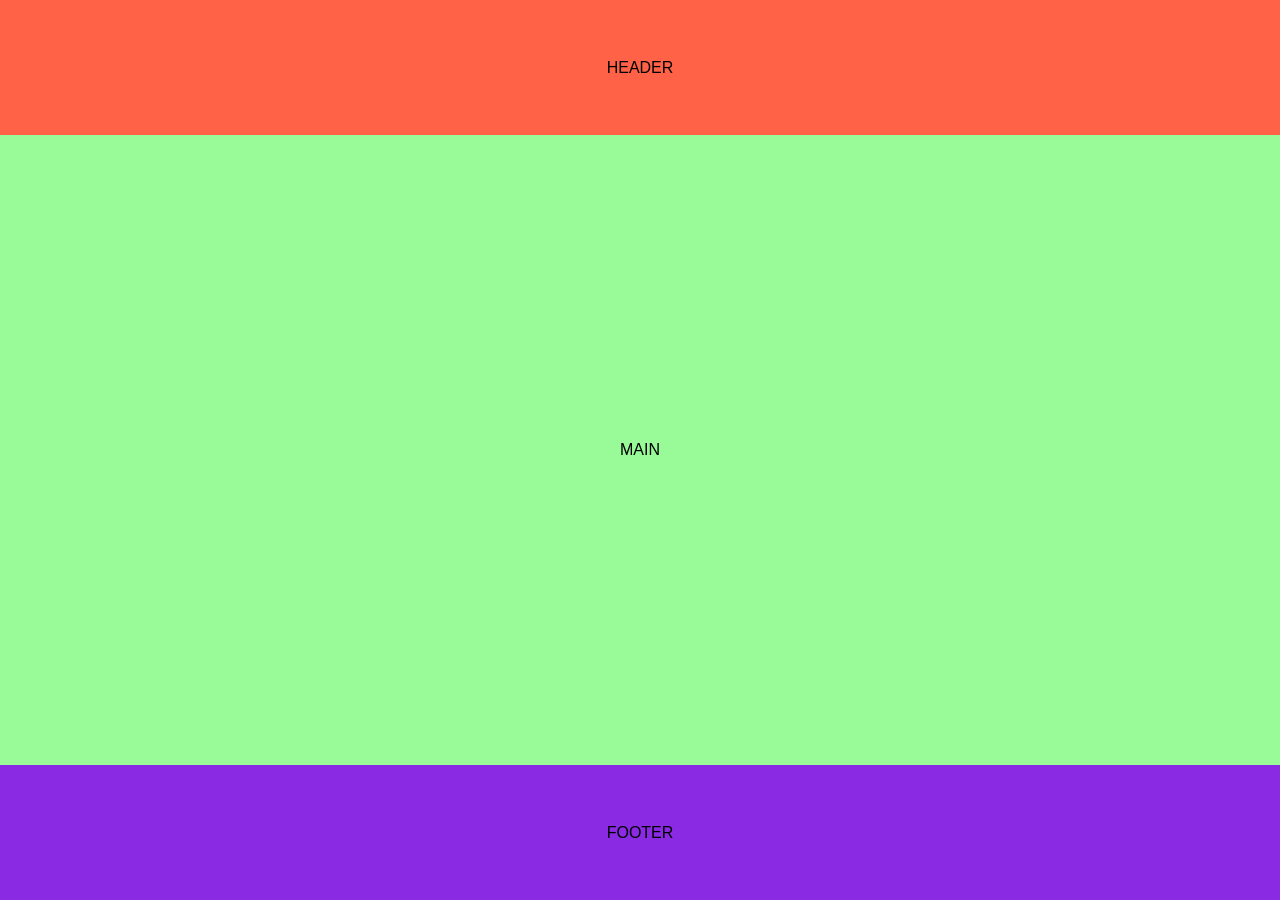
<file: index.html>
<!DOCTYPE html>
<html lang="pt-BR">
<head>
    <meta charset="UTF-8">
    <meta name="viewport" content="width=device-width, initial-scale=1.0">
    <title>Layout 1</title>
    <link rel="stylesheet" href="layout1.css">
</head>
<body>
    
<div class="layout">
<header>HEADER</header>

<main>MAIN</main>

<footer>FOOTER</footer>


</div>

</body>
</html>
</file>
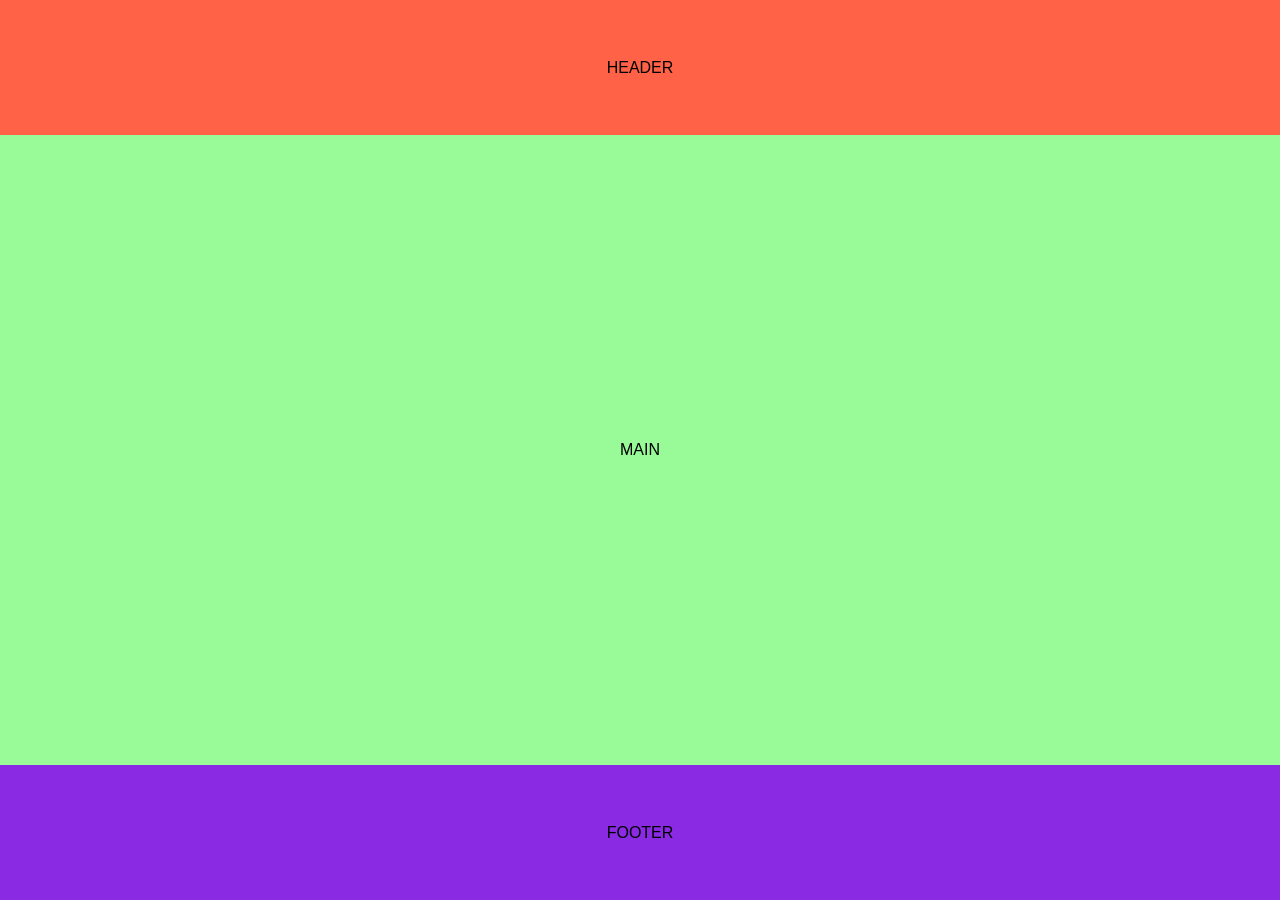
<file: layout1.html>
<!DOCTYPE html>
<html lang="pt-BR">
<head>
    <meta charset="UTF-8">
    <meta name="viewport" content="width=device-width, initial-scale=1.0">
    <title>Layout 1</title>
    <link rel="stylesheet" href="layout1.css">
</head>
<body>
    
<div class="layout">
<header>HEADER</header>

<main>MAIN</main>

<footer>FOOTER</footer>


</div>

</body>
</html>
</file>
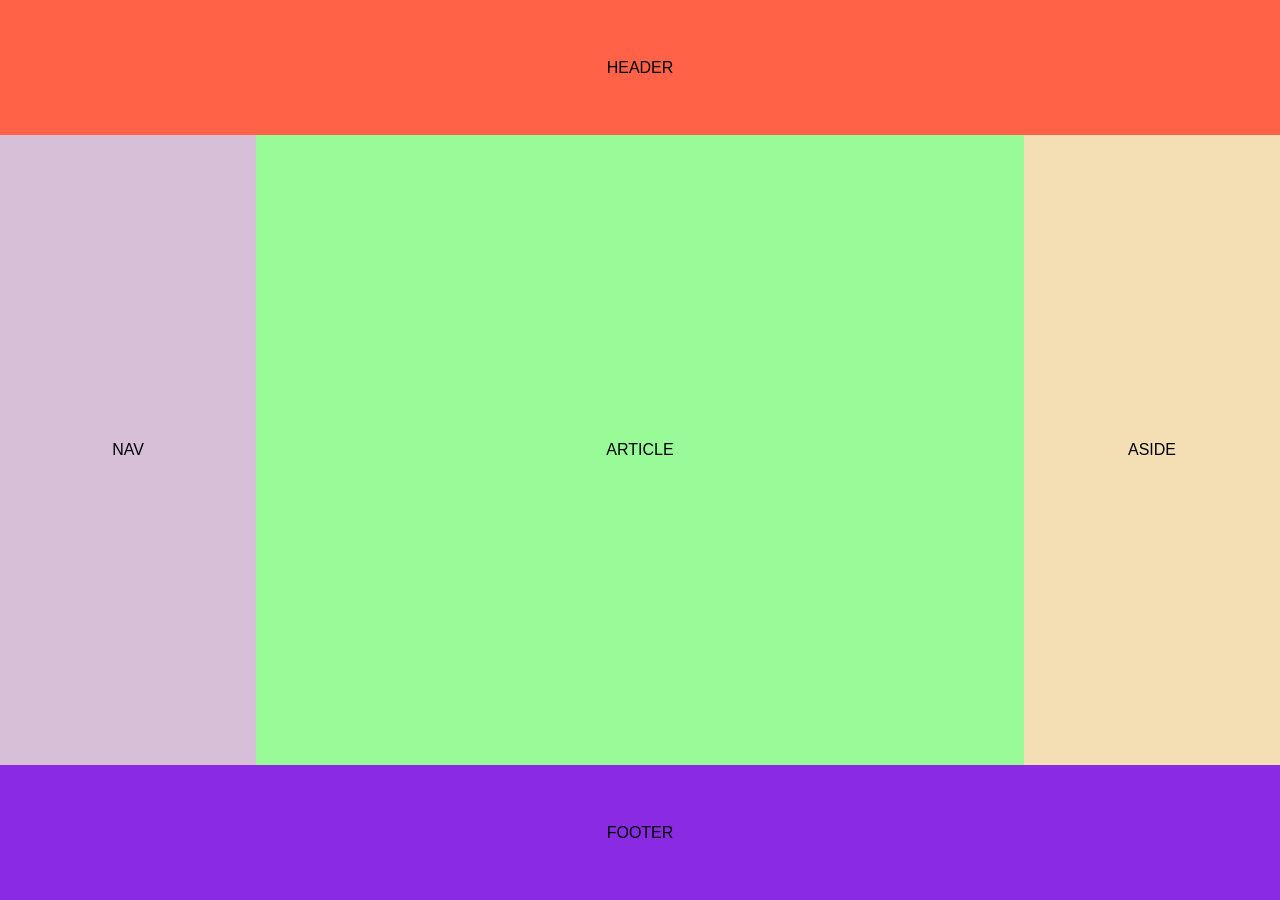
<file: layout2.html>
<!DOCTYPE html>
<html lang="pt-BR">
<head>
    <meta charset="UTF-8">
    <meta name="viewport" content="width=device-width, initial-scale=1.0">
    <title>Layout 2</title>
    
<link rel="stylesheet" href="layout2.css">

</head>

<body>
    
<div class="layout">

<header>HEADER</header>  

<div class="conteudo">

<nav>NAV</nav>

<article>ARTICLE</article>

<aside>ASIDE</aside>

</div>

<footer>FOOTER</footer>

</div>

</body>
</html>
</file>
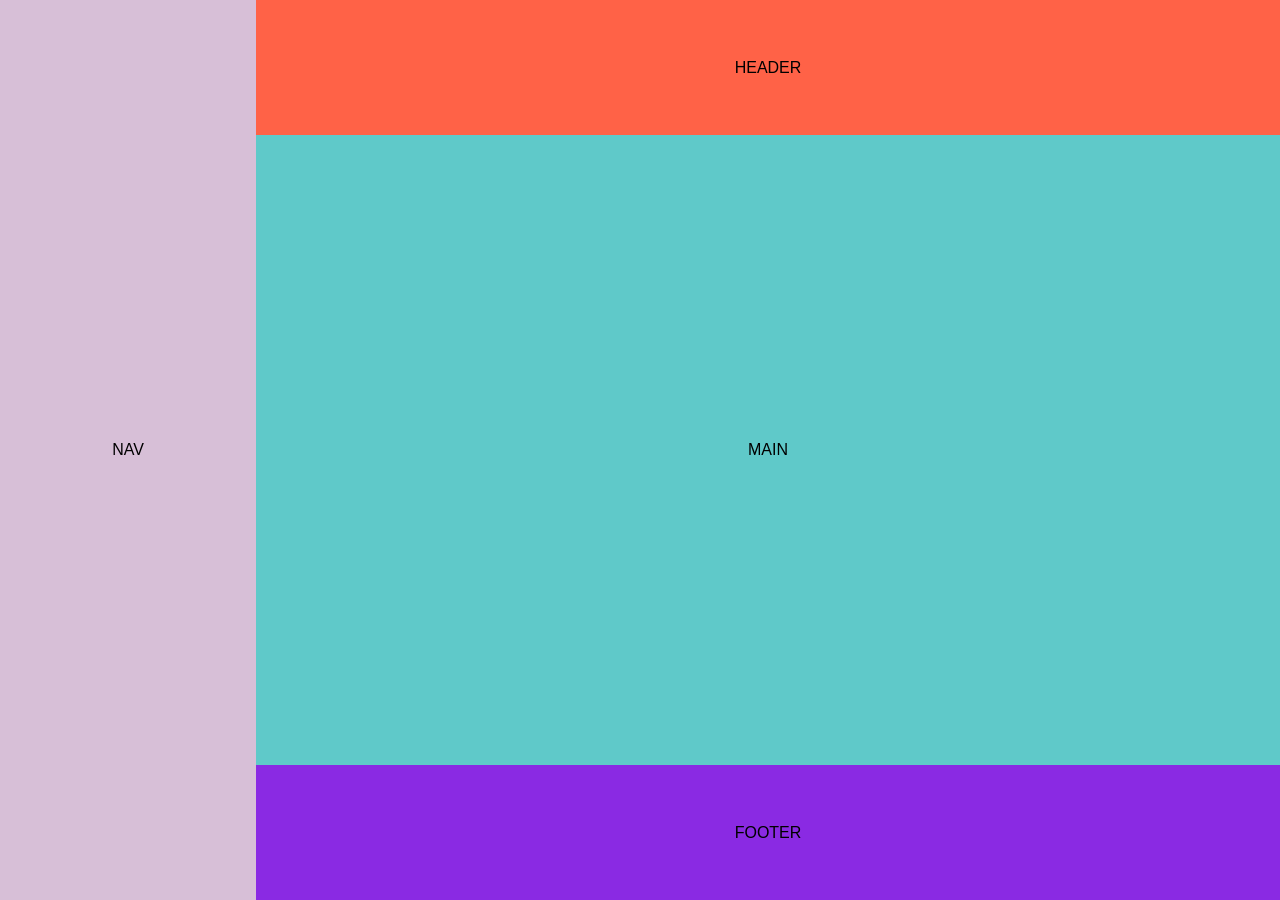
<file: layout3.html>
<!DOCTYPE html>
<html lang="pt-BR">
<head>
    <meta charset="UTF-8">
    <meta name="viewport" content="width=device-width, initial-scale=1.0">
    <title>layout 3</title>

    <link rel="stylesheet" href="layout3.css">
</head>
<body>
    
<div class="layout">

<nav>NAV</nav>

<div class="conteudo">

    <header>HEADER</header>

    <main>MAIN</main>

    <footer>FOOTER</footer>

</div>

</div>



</body>
</html>
</file>
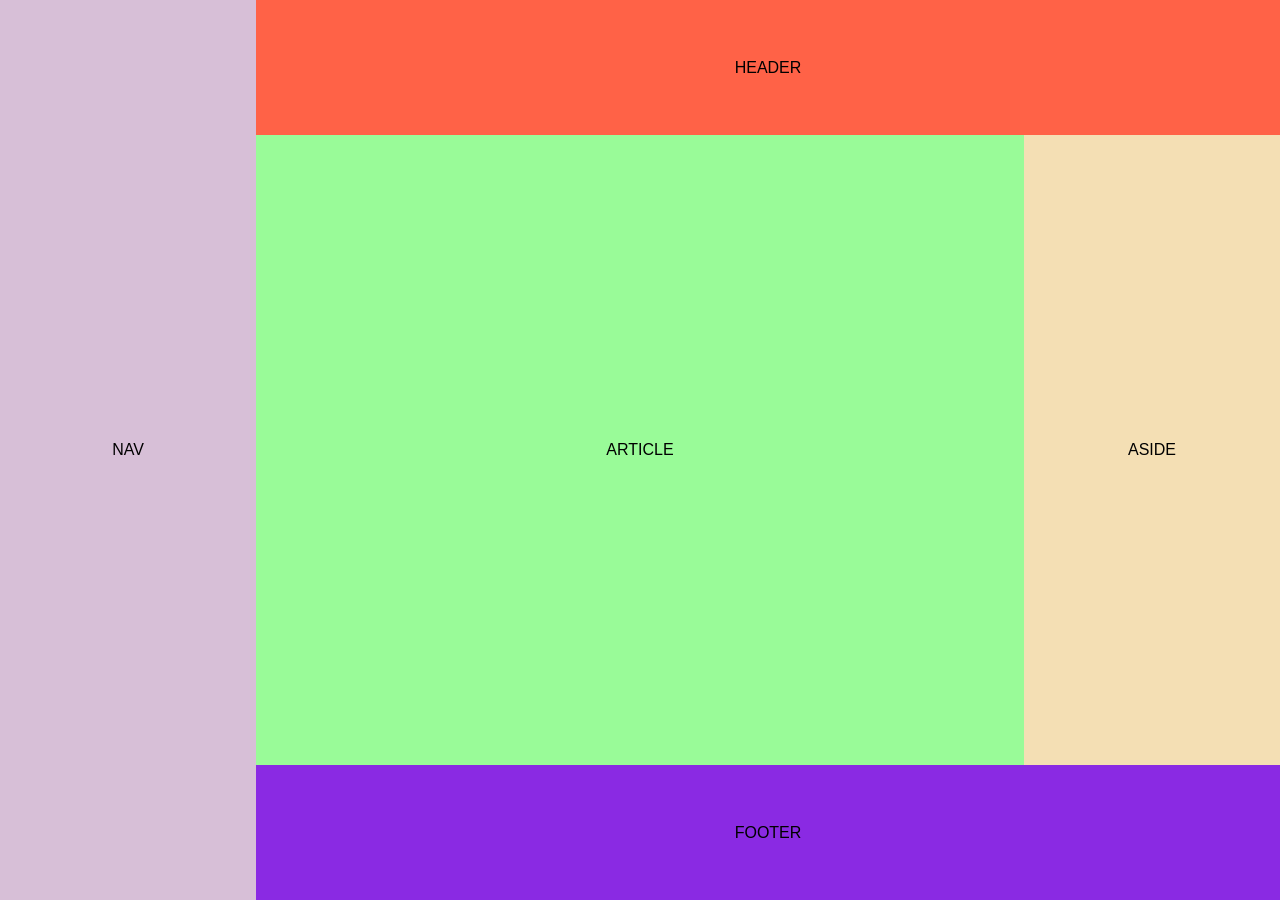
<file: layout4.html>
<!DOCTYPE html>
<html lang="pt-BR">
<head>
    <meta charset="UTF-8">
    <meta name="viewport" content="width=device-width, initial-scale=1.0">
    <title>Layout 4</title>
<link rel="stylesheet" href="layout4.css">

</head>
<body>
    
<div class="layout">

    <nav>NAV</nav>

    <div class="conteudo">

        <header>HEADER</header>

        <div class="meio">

            <article>ARTICLE</article>

            <aside>ASIDE</aside>

        </div>

        <footer>FOOTER</footer>

    </div>

</div>


</body>
</html>
</file>
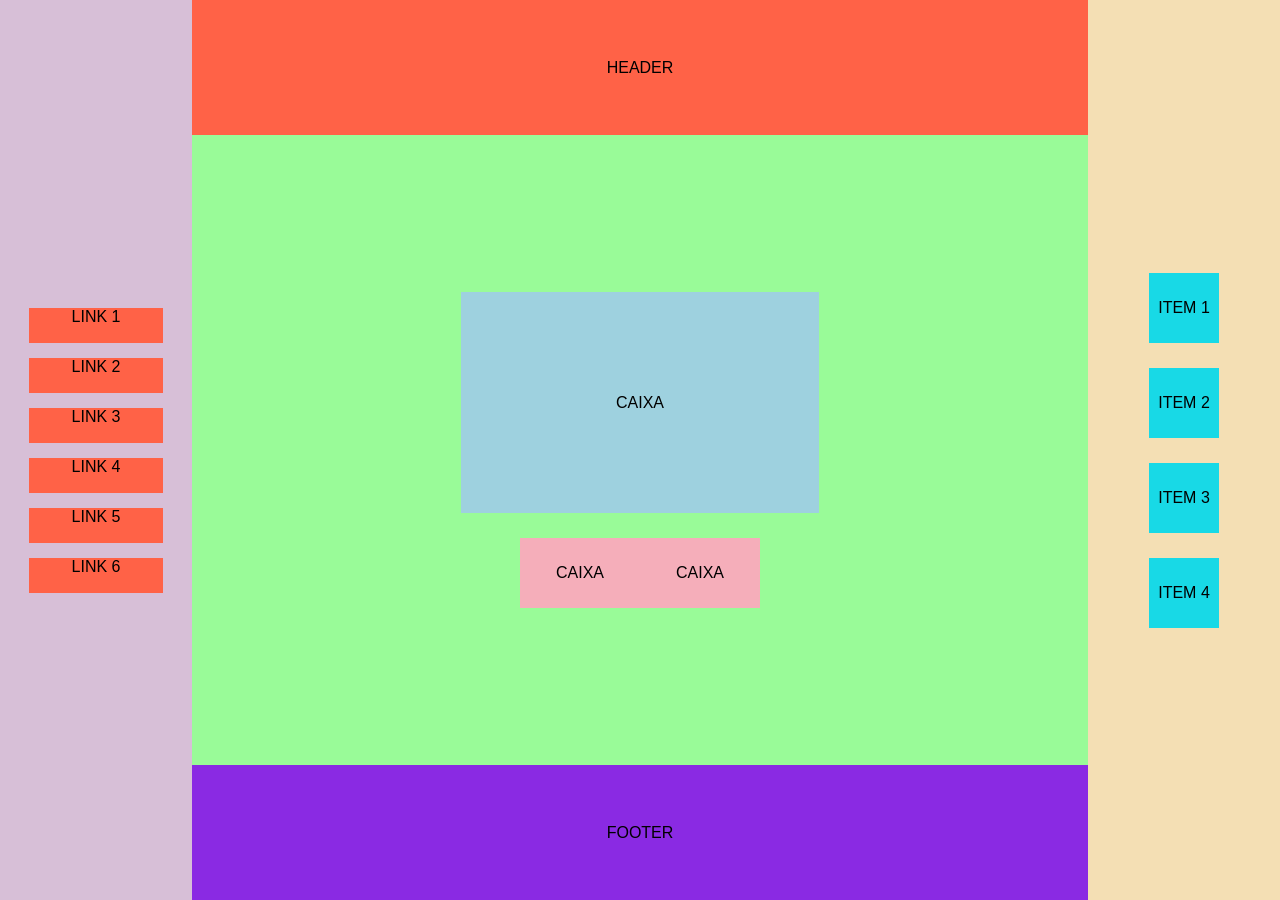
<file: layout5.html>
<!DOCTYPE html>
<html lang="pt-BR">
<head>
    <meta charset="UTF-8">
    <meta name="viewport" content="width=device-width, initial-scale=1.0">
    <title>layout 5</title>

    <link rel="stylesheet" href="layout5.css">
</head>
<body>

    <div class="layout">

        <nav>

         <div>LINK 1</div>
         <div>LINK 2</div>
         <div>LINK 3</div>
         <div>LINK 4</div>
         <div>LINK 5</div>
         <div>LINK 6</div>
        </nav>

        <div class="conteudo">

            <header>HEADER</header>

            <main>

                <div class="caixa">
                    CAIXA
                </div>

             <div class="caixas">

                <div>CAIXA</div>
                <div>CAIXA</div>

             </div>

            </main>

            <footer>FOOTER</footer>

        </div>


        <aside>            
         <div>ITEM 1</div>
         <div>ITEM 2</div>
         <div>ITEM 3</div>
         <div>ITEM 4</div>
        </aside>


    </div>

    
</body>
</html>
</file>
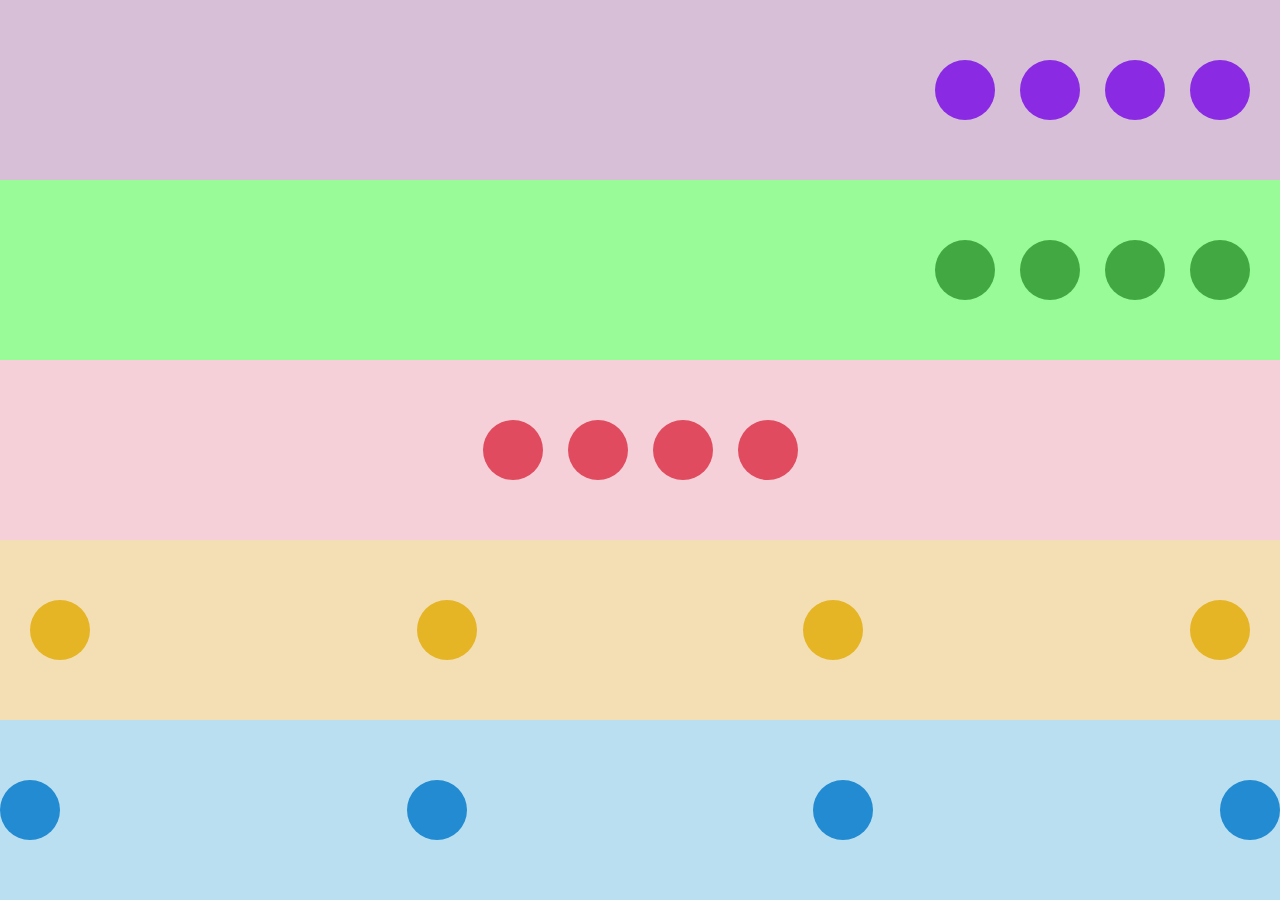
<file: layout6.html>
<!DOCTYPE html>
<html lang="en">
<head>
    <meta charset="UTF-8">
    <meta name="viewport" content="width=device-width, initial-scale=1.0">
    <title>Layout 6</title>

    <link rel="stylesheet" href="layout6.css">
</head>
<body>

    <div class="layout">

    <div class="faixa faixa1">

    <div></div>
    <div></div>
    <div></div>
    <div></div>

    </div>

<div class="faixa faixa2">

    <div></div>
    <div></div>
    <div></div>
    <div></div>

</div>

<div class="faixa faixa3">

    <div></div>
    <div></div>
    <div></div>
    <div></div>

</div>

<div class="faixa faixa4">

    <div></div>
    <div></div>
    <div></div>
    <div></div>

</div>

<div class="faixa faixa5">

    <div></div>
    <div></div>
    <div></div>
    <div></div>

</div>

    </div>

    
</body>
</html>
</file>
<file: layout1.css>
body{
    margin: 0;
    padding: 30px;
    font-family: Arial, sans-serif;
}

*{
    box-sizing: border-box;
}

html,
body{
    margin: 0;
    padding: 0;
    width: 100%;
    height: 100%;
}

.layout{
    width: 100%;
    height: 100vh;


    display: flex;
    flex-direction: column;

}

header{
    height: 15%;

    background-color: #ff6247;

    display: flex;
    justify-content: center;
    align-items: center;

}

main{
    flex: 1;

    background-color: #99fb98;

    display: flex;
    justify-content: center;
    align-items: center;
}

footer{

    height: 15%;

    background-color: #8a2ae3;

    display: flex;
    justify-content: center;
    align-items: center;

}
</file>
<file: layout2.css>
*{
    box-sizing: border-box;
}

html,
body{
    margin: 0;
    padding: 0;
    width: 100%;
    height: 100%;
}

body{
    font-family: Arial, sans-serif;
}

.layout{

width: 100%;
height: 100vh;

display: flex;
flex-direction: column;
}



 header{
flex: 0 0 15%;

background-color: #ff6247;

display: flex;
justify-content: center;
align-items: center;
}


.conteudo{
flex: 1;  
flex-direction: row;
display: flex;
}


 nav{
flex: 0 0 20%;

background-color: #d7bfd7;

display: flex;
justify-content: center;
align-items: center;
}



 article{
flex: 0 0 60%;

background-color: #99fb98;

display: flex;
justify-content: center;
align-items: center;
}



 footer{   
height: 15%;

background-color: #8a2ae3;

display: flex;
justify-content: center;
align-items: center;
}

 aside{
flex: 0 0 20%;
background-color: #f4dfb4;

display: flex;
justify-content: center;
align-items: center;


}
</file>
<file: layout3.css>
*{
    box-sizing: border-box;
}

html,
body{
margin: 0;
padding: 0;
width: 100%;
height: 100%;
}

body{
    font-family: Arial, sans-serif;
}

.layout{
    width: 100%;
    height: 100vh;
    display: flex;
}

nav{
width: 20%;
background-color: #d7bfd7;

display: flex;
justify-content: center;
align-items: center;
}

.conteudo{
width: 80%;
height: 100%;
display: flex;
flex-direction: column;
}

header{
    height: 15%;
    background-color:  #ff6247;

    display: flex;
    justify-content: center;
    align-items: center;
}

main{
    height: 70%;
     background-color:  #5fc9c9;

     display: flex;
     justify-content: center;
     align-items: center;
}

footer{
height: 15%;
background-color: #8a2ae3;
    
display: flex;
justify-content: center;
align-items: center;
}
</file>
<file: layout4.css>
*{
    box-sizing: border-box;
}

html,
body{
    margin: 0;
    padding: 0;
    width: 100%;
    height: 100%;
}

body{
font-family: Arial, sans-serif;
}

.layout{
    width: 100%;
    height: 100vh;
    display:flex;
}

nav{
    width: 20%;
    background-color: #d7bfd7;

    display: flex;
    justify-content: center;
    align-items: center;
}

.conteudo{
width: 80%;
height: 100%;
display: flex;
flex-direction: column;
}

header{
    height: 15%;
    background-color: #ff6247;

    display: flex;
    justify-content: center;
    align-items: center;
}

.meio{
height: 70%;
display: flex;
}

article{
    flex: 1;
    background-color: #99fb98;

    display: flex;
    justify-content: center;
    align-items: center;
}

footer{
height: 15%;
background-color: #8a2ae3;

display: flex;
justify-content: center;
align-items: center;
}

aside{
width: 25%;
background-color: #f4dfb4;

display: flex;
justify-content: center;
align-items: center;
}
</file>
<file: layout5.css>
*{
    box-sizing: border-box;
}

html,
body{
    margin: 0;
    padding: 0;
    width: 100%;
    height: 100%;
}

body{
    font-family: Arial, sans-serif;
}

.layout{
 width: 100%;
height: 100vh;
display: flex;
}

nav{
    width: 15%;
background-color: #d7bfd7;

display: flex;
flex-direction: column;
justify-content: center;
align-items: center;
gap: 15px;
}

nav div{
 background-color: #ff6247;
width: 70%;
height: 35px;
text-align: center;
justify-content: center;
align-items: center;
}

.conteudo{
    width: 70%;
    height: 100%;
    display: flex;
    flex-direction: column;
}

header{
    height: 15%;
    background-color: #ff6247;

    display: flex;
    justify-content: center;
    align-items: center;
}

main{
height: 70%;
background-color: #99fb98;

display: flex;
flex-direction: column;
justify-content: center;
align-items: center;
gap: 25px;
}

.caixa{
    width: 40%;
    height: 35%;
    background-color: #9ed1df;

    display: flex;
    justify-content: center;
    align-items: center;
}


.caixas{
display: flex;
gap: 3opx;
}

.caixas div{
    width: 120px;
    height:  70px;
    background-color: #f5aeba;

display: flex;
justify-content: center;
align-items: center;
}

footer{
height: 15%;
background-color: #8a2ae3;

display: flex;
justify-content: center;
align-items: center;
gap: 25px;
}

aside{
width: 15%;
height: 100%;
background-color: #f4dfb4;

display: flex;
justify-content: center;
align-items: center;
flex-direction: column;

gap: 25px;
}

aside div{
width: 70px;
height: 70px;
background-color: #18d9e6;

display: flex;
justify-content: center;
align-items: center;
}
</file>
<file: layout6.css>
*{
    box-sizing: border-box;
}

html,
body{
    margin: 0;
    padding: 0;
    width: 100%;
    height: 100%;
}

body{
    font-family: Arial, sans-serif;
}

.layout{
    width: 100%;
    height: 100vh;

    display: flex;
    flex-direction: column;
}

.faixa{
flex: 1;

display:flex;
align-items: center;
}

.faixa div{
width: 60px;
height: 60px;
border-radius: 50%;
}

.faixa1{
    background-color: #d7bfd7;
    justify-content: flex-end;
    gap: 25px;
    padding-right: 30px;
}

.faixa1 div{
    background-color: #8a2ae3;
}

.faixa2{
    background-color: #99fb98;
justify-content: flex-end;
gap: 25px;
padding-right: 30px;
}

.faixa2 div{
    background-color: #42a942;
}

.faixa3{
    background-color:  #f5d0d8;
    justify-content: center;
    gap: 25px;
}

.faixa3 div{
    background-color:  #e04b5f;
}

.faixa4{
    background-color:  #f4dfb4;
    justify-content: space-between;
    padding: 0 30px;
}

.faixa4 div{
    background-color: #e5b526;
}

.faixa5{
    background-color: #b9dff0;
    justify-content: space-between;
}

.faixa5 div{
    background-color: #238bd1;
}
</file>
